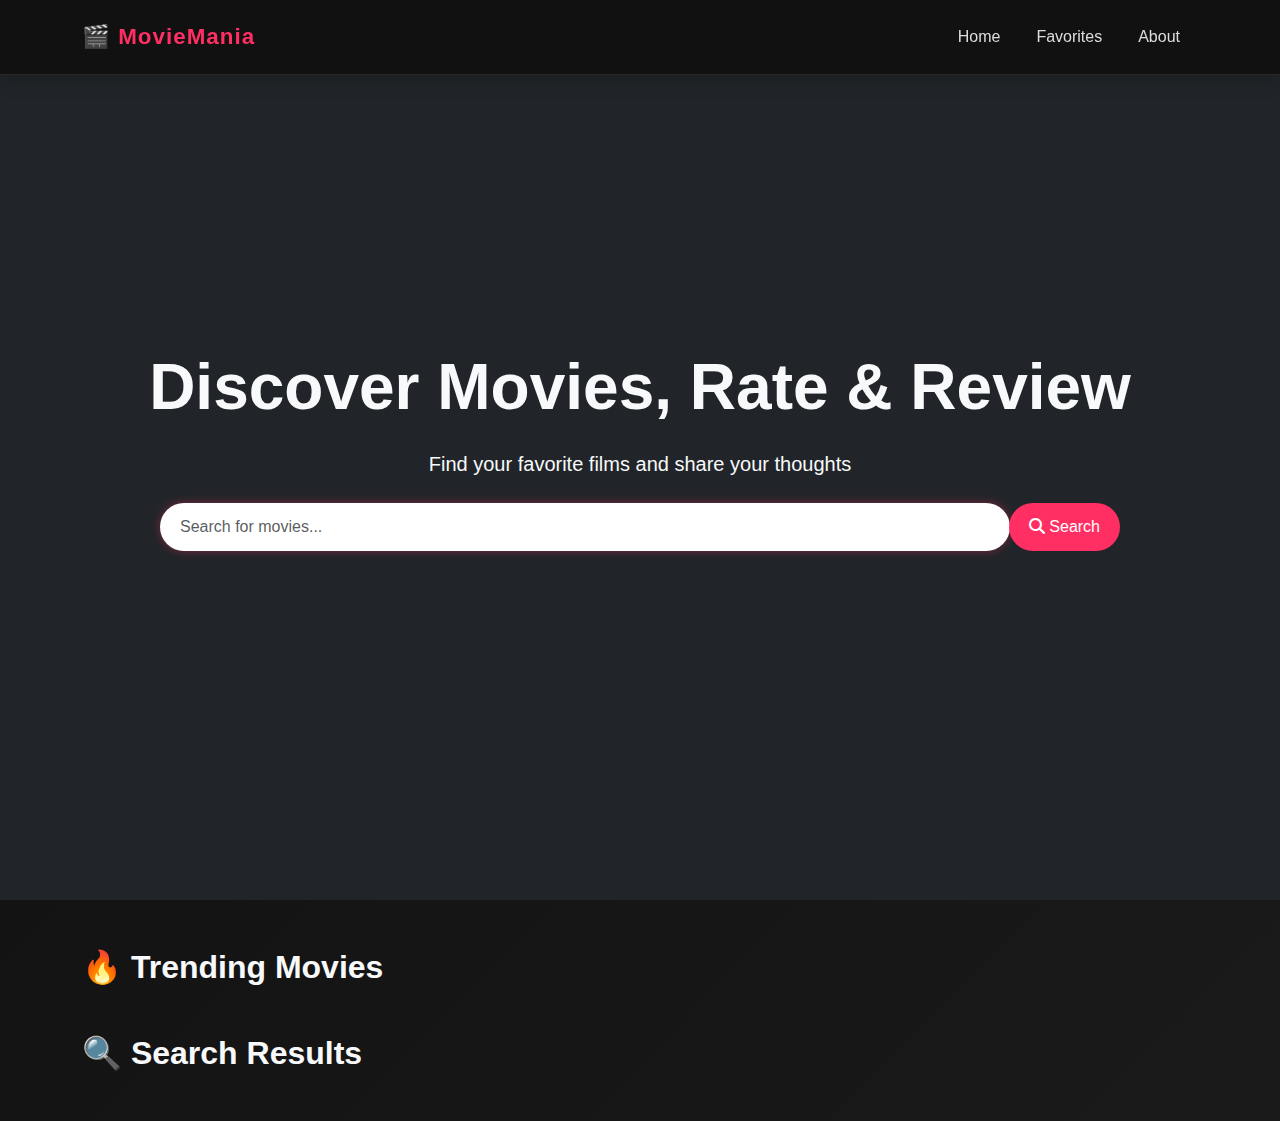
<file: index.html>
<!DOCTYPE html>
<html lang="en">
<head>
  <meta charset="UTF-8">
  <meta name="viewport" content="width=device-width, initial-scale=1.0">
  <title>MovieMania 🎬</title>

  <!-- Bootstrap CSS -->
  <link href="https://cdn.jsdelivr.net/npm/bootstrap@5.3.3/dist/css/bootstrap.min.css" rel="stylesheet">

  <!-- Font Awesome -->
  <link rel="stylesheet" href="https://cdnjs.cloudflare.com/ajax/libs/font-awesome/6.4.0/css/all.min.css">

  <!-- Custom CSS -->
  <link rel="stylesheet" href="style.css">
</head>
<body class="bg-dark text-light">

  <!-- Navbar -->
  <nav class="navbar navbar-expand-lg navbar-dark bg-black fixed-top shadow">
    <div class="container">
      <a class="navbar-brand fw-bold" href="index.html">🎬 MovieMania</a>
      <button class="navbar-toggler" type="button" data-bs-toggle="collapse" data-bs-target="#navbarNav">
        <span class="navbar-toggler-icon"></span>
      </button>
      <div class="collapse navbar-collapse" id="navbarNav">
        <ul class="navbar-nav ms-auto">
          <li class="nav-item"><a class="nav-link" href="index.html">Home</a></li>
          <li class="nav-item"><a class="nav-link" href="favorites.html">Favorites</a></li>
          <li class="nav-item"><a class="nav-link" href="about.html">About</a></li>
        </ul>
      </div>
    </div>
  </nav>

  <!-- Hero Section -->
  <header class="vh-100 d-flex flex-column justify-content-center align-items-center text-center bg-dark text-light">
    <h1 class="display-3 fw-bold mb-4">Discover Movies, Rate & Review</h1>
    <p class="lead mb-4">Find your favorite films and share your thoughts</p>
    <div class="input-group w-75 w-md-50">
      <input type="text" id="searchInput" class="form-control" placeholder="Search for movies...">
      <button class="btn btn-danger" id="searchBtn"><i class="fas fa-search"></i> Search</button>
    </div>
  </header>

  <!-- Trending Movies -->
  <section class="container my-5">
    <h2 class="mb-4">🔥 Trending Movies</h2>
    <div id="trendingMovies" class="row g-4">
      <!-- Trending movies will appear here -->
    </div>
  </section>

  <!-- Search Results -->
  <section class="container my-5">
    <h2 class="mb-4">🔍 Search Results</h2>
    <div id="movieResults" class="row g-4">
      <!-- Movie cards will appear here -->
    </div>
  </section>

  <!-- Bootstrap JS -->
  <script src="https://cdn.jsdelivr.net/npm/bootstrap@5.3.3/dist/js/bootstrap.bundle.min.js"></script>
  <!-- Custom JS -->
  <script src="script.js"></script>
</body>
</html>
</file>
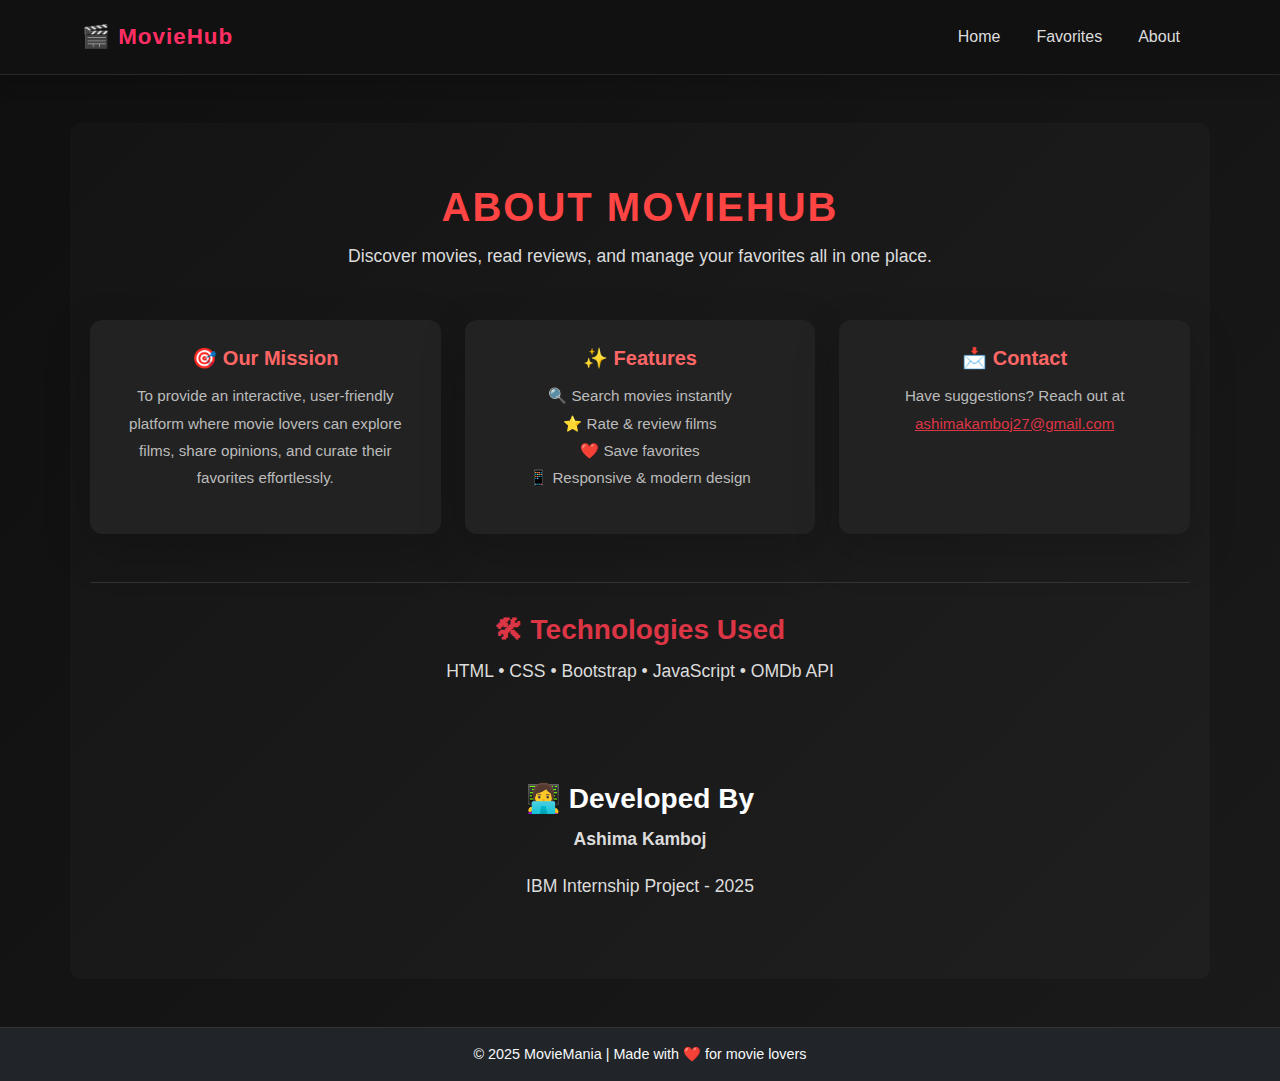
<file: about.html>
<!DOCTYPE html>
<html lang="en">
<head>
  <meta charset="UTF-8">
  <meta name="viewport" content="width=device-width, initial-scale=1.0">
  <title>About - MovieHub</title>
  <link href="https://cdn.jsdelivr.net/npm/bootstrap@5.3.3/dist/css/bootstrap.min.css" rel="stylesheet">
  <link rel="stylesheet" href="style.css">
</head>
<body>
  <!-- Navbar -->
  <nav class="navbar navbar-expand-lg navbar-dark bg-dark shadow">
    <div class="container">
      <a class="navbar-brand fw-bold text-danger" href="index.html">🎬 MovieHub</a>
      <button class="navbar-toggler" type="button" data-bs-toggle="collapse" data-bs-target="#navbarNav">
        <span class="navbar-toggler-icon"></span>
      </button>
      <div class="collapse navbar-collapse" id="navbarNav">
        <ul class="navbar-nav ms-auto">
          <li class="nav-item"><a class="nav-link" href="index.html">Home</a></li>
          <li class="nav-item"><a class="nav-link" href="favorites.html">Favorites</a></li>
          <li class="nav-item"><a class="nav-link active" href="about.html">About</a></li>
        </ul>
      </div>
    </div>
  </nav>

  <!-- About Section -->
  <section class="about-section container mt-5">
    <div class="text-center mb-5">
      <h2>About MovieHub</h2>
      <p>Discover movies, read reviews, and manage your favorites all in one place.</p>
    </div>

    <div class="row g-4">
      <div class="col-md-4">
        <div class="card h-100 shadow-lg">
          <div class="card-body text-center">
            <h5>🎯 Our Mission</h5>
            <p>To provide an interactive, user-friendly platform where movie lovers can explore films, share opinions, and curate their favorites effortlessly.</p>
          </div>
        </div>
      </div>

      <div class="col-md-4">
        <div class="card h-100 shadow-lg">
          <div class="card-body text-center">
            <h5>✨ Features</h5>
            <p>🔍 Search movies instantly<br>⭐ Rate & review films<br>❤️ Save favorites<br>📱 Responsive & modern design</p>
          </div>
        </div>
      </div>

      <div class="col-md-4">
        <div class="card h-100 shadow-lg">
          <div class="card-body text-center">
            <h5>📩 Contact</h5>
            <p>Have suggestions? Reach out at <a href="mailto:ashimakamboj27@gmail.com" class="text-danger">ashimakamboj27@gmail.com</a></p>
          </div>
        </div>
      </div>
    </div>

    <!-- Technologies -->
    <div class="tech-section text-center mt-5">
      <h3 class="text-danger">🛠 Technologies Used</h3>
      <p>HTML • CSS • Bootstrap • JavaScript • OMDb API</p>
    </div>



    <!-- Credits -->
    <div class="text-center mt-5">
      <h3>👩‍💻 Developed By</h3>
      <p class="fw-bold">Ashima Kamboj</p>
      <p>IBM Internship Project - 2025</p>
    </div>
  </section>

  <!-- Footer -->
  <footer class="footer bg-dark text-center py-3 mt-5">
    <p class="mb-0 text-light">© 2025 MovieMania | Made with ❤️ for movie lovers</p>
  </footer>

  <script src="https://cdn.jsdelivr.net/npm/bootstrap@5.3.3/dist/js/bootstrap.bundle.min.js"></script>
</body>
</html>
</file>
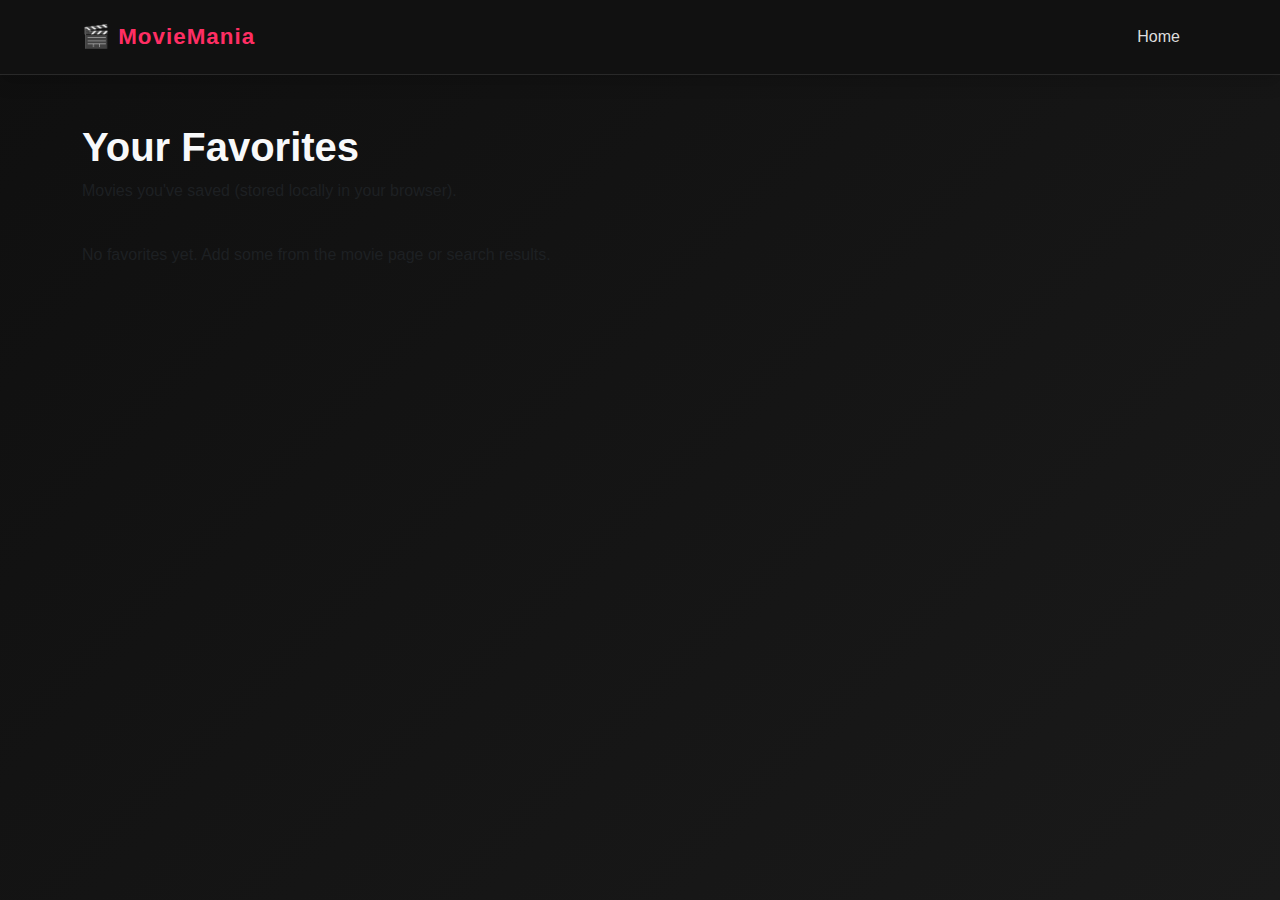
<file: favorites.html>
<!DOCTYPE html>
<html lang="en">
<head>
  <meta charset="utf-8" />
  <meta name="viewport" content="width=device-width,initial-scale=1" />
  <title>Favorites - MovieMania</title>

  <link href="https://cdn.jsdelivr.net/npm/bootstrap@5.3.3/dist/css/bootstrap.min.css" rel="stylesheet">
  <link rel="stylesheet" href="https://cdnjs.cloudflare.com/ajax/libs/font-awesome/6.4.0/css/all.min.css">
  <link rel="stylesheet" href="style.css">
</head>
<body class="bg-dark text-light">

  <nav class="navbar navbar-expand-lg navbar-dark bg-black shadow">
    <div class="container">
      <a class="navbar-brand fw-bold" href="index.html">🎬 MovieMania</a>
      <div class="collapse navbar-collapse">
        <ul class="navbar-nav ms-auto">
          <li class="nav-item"><a class="nav-link" href="index.html">Home</a></li>
        </ul>
      </div>
    </div>
  </nav>

  <main class="container my-5">
    <h1>Your Favorites</h1>
    <p class="text-muted">Movies you've saved (stored locally in your browser).</p>

    <div id="favoritesGrid" class="row g-4 mt-3"></div>
  </main>

  <script>
    const favoritesGrid = document.getElementById('favoritesGrid');
    const apiKey = "2296f008";
    const apiUrl = "https://www.omdbapi.com/";

    function getFavorites() {
      return JSON.parse(localStorage.getItem('favorites') || '[]');
    }
    function saveFavorites(arr) {
      localStorage.setItem('favorites', JSON.stringify(arr));
    }

    async function loadFavorites() {
      const fav = getFavorites();
      if (!fav.length) {
        favoritesGrid.innerHTML = '<p class="text-muted">No favorites yet. Add some from the movie page or search results.</p>';
        return;
      }
      favoritesGrid.innerHTML = '<p class="text-center text-muted">Loading favorites...</p>';
      favoritesGrid.innerHTML = '';
      for (let id of fav) {
        try {
          const res = await fetch(`${apiUrl}?i=${id}&apikey=${apiKey}`);
          const data = await res.json();
          if (data.Response === "True") {
            const col = document.createElement('div');
            col.className = 'col-md-3 col-sm-6';
            col.innerHTML = `
              <div class="card bg-black text-light h-100 shadow">
                <img src="${data.Poster !== 'N/A' ? data.Poster : 'https://via.placeholder.com/300x450?text=No+Image'}" class="card-img-top" alt="${data.Title}">
                <div class="card-body d-flex flex-column">
                  <h5 class="card-title">${data.Title}</h5>
                  <p class="card-text">Year: ${data.Year}</p>
                  <div class="mt-auto d-flex gap-2">
                    <a href="movie.html?id=${data.imdbID}" class="btn btn-sm btn-danger w-100">View</a>
                    <button class="btn btn-sm btn-outline-danger removeBtn">Remove</button>
                  </div>
                </div>
              </div>
            `;
            col.querySelector('.removeBtn').addEventListener('click', () => {
              removeFavorite(data.imdbID);
            });
            favoritesGrid.appendChild(col);
          }
        } catch (err) {
          console.error(err);
        }
      }
    }

    function removeFavorite(id) {
      const fav = getFavorites();
      const idx = fav.indexOf(id);
      if (idx !== -1) {
        fav.splice(idx,1);
        saveFavorites(fav);
        loadFavorites();
      }
    }

    loadFavorites();
  </script>

  <script src="https://cdn.jsdelivr.net/npm/bootstrap@5.3.3/dist/js/bootstrap.bundle.min.js"></script>
</body>
</html>
</file>
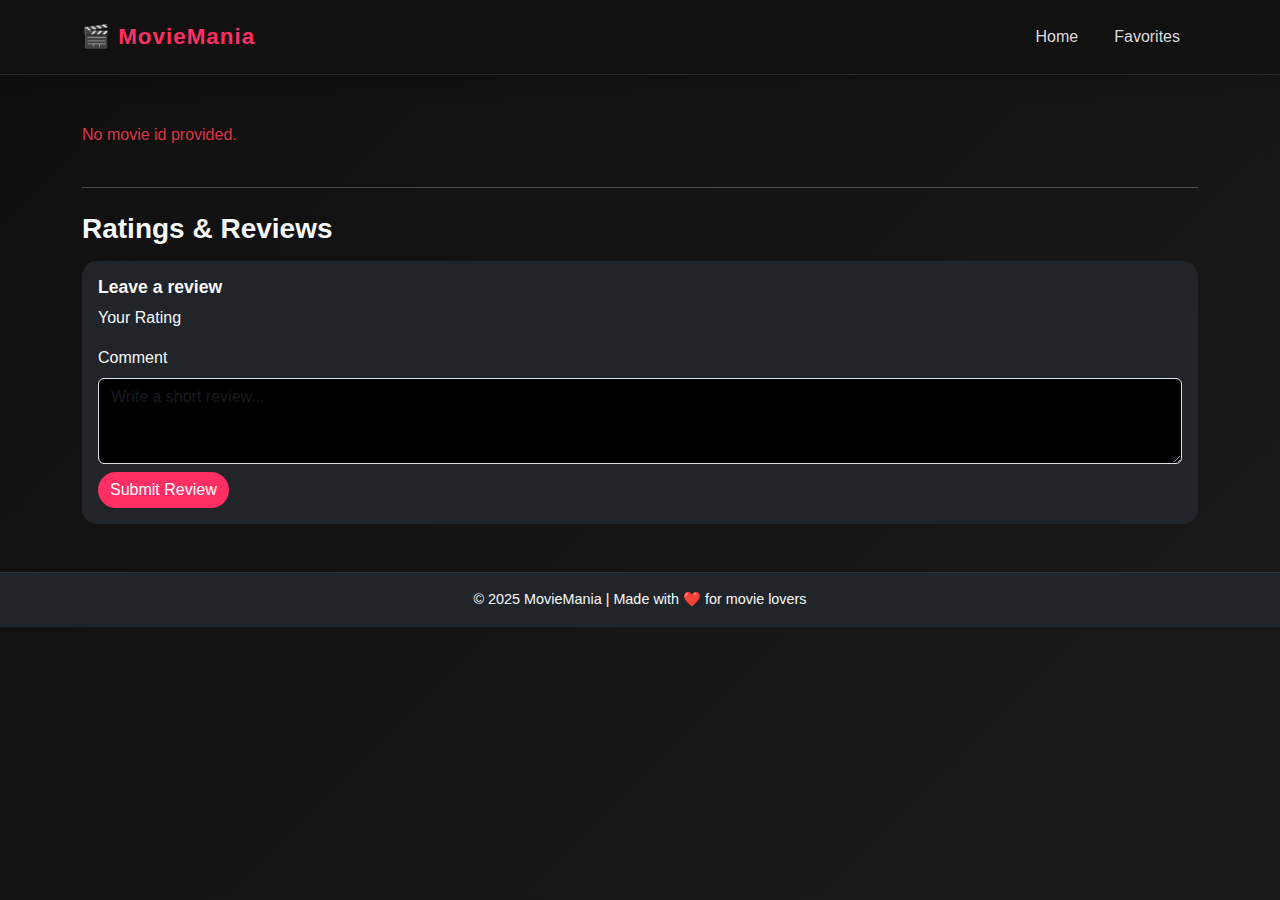
<file: movie.html>
<!DOCTYPE html>
<html lang="en">
<head>
  <meta charset="utf-8" />
  <meta name="viewport" content="width=device-width,initial-scale=1" />
  <title>Movie Details - MovieMania</title>

  <!-- Bootstrap CSS -->
  <link href="https://cdn.jsdelivr.net/npm/bootstrap@5.3.3/dist/css/bootstrap.min.css" rel="stylesheet">
  <link rel="stylesheet" href="https://cdnjs.cloudflare.com/ajax/libs/font-awesome/6.4.0/css/all.min.css">
  <link rel="stylesheet" href="style.css">
</head>
<body class="bg-dark text-light">

  <!-- Navbar -->
  <nav class="navbar navbar-expand-lg navbar-dark bg-black shadow">
    <div class="container">
      <a class="navbar-brand fw-bold" href="index.html">🎬 MovieMania</a>
      <button class="navbar-toggler" type="button" data-bs-toggle="collapse" data-bs-target="#nav">
        <span class="navbar-toggler-icon"></span>
      </button>
      <div class="collapse navbar-collapse" id="nav">
        <ul class="navbar-nav ms-auto">
          <li class="nav-item"><a class="nav-link" href="index.html">Home</a></li>
          <li class="nav-item"><a class="nav-link" href="favorites.html">Favorites</a></li>
        </ul>
      </div>
    </div>
  </nav>

  <main class="container my-5">
    <div id="movieArea" class="row g-4">
      <!-- Movie details will be injected here -->
    </div>

    <hr class="my-4">

    <!-- Reviews -->
    <section id="reviewsSection" class="mt-4">
      <h3>Ratings & Reviews</h3>

      <!-- Average rating display -->
      <div id="avgRating" class="mb-3"></div>

      <!-- Review form -->
      <div class="card bg-dark text-light mb-4">
        <div class="card-body">
          <h5 class="card-title">Leave a review</h5>
          <div class="mb-2">
            <label class="form-label">Your Rating</label>
            <div id="starInput" class="mb-2">
              <!-- star controls will be injected here -->
            </div>
          </div>
          <div class="mb-2">
            <label for="reviewText" class="form-label">Comment</label>
            <textarea id="reviewText" rows="3" class="form-control bg-black text-light" placeholder="Write a short review..."></textarea>
          </div>
          <button id="submitReview" class="btn btn-danger">Submit Review</button>
        </div>
      </div>

      <!-- Reviews list -->
      <div id="reviewsList"></div>
    </section>
  </main>

  <!-- Bootstrap JS -->
  <script src="https://cdn.jsdelivr.net/npm/bootstrap@5.3.3/dist/js/bootstrap.bundle.min.js"></script>

  <!-- Movie page JS -->
  <script>
    // ======= CONFIG =======
    const apiKey = "2296f008"; // your OMDb key
    const apiUrl = "https://www.omdbapi.com/";

    // ======= HELPERS =======
    function qs(name) {
      const url = new URL(location.href);
      return url.searchParams.get(name);
    }

    function getFavorites() {
      return JSON.parse(localStorage.getItem('favorites') || '[]');
    }
    function saveFavorites(arr) {
      localStorage.setItem('favorites', JSON.stringify(arr));
    }

    function getReviewsStore() {
      // stored as object { imdbID: [ {rating, comment, timestamp} ] }
      return JSON.parse(localStorage.getItem('reviews') || '{}');
    }
    function saveReviewsStore(store) {
      localStorage.setItem('reviews', JSON.stringify(store));
    }

    // ======= PAGE LOGIC =======
    const imdbID = qs('id');
    const movieArea = document.getElementById('movieArea');
    const avgRatingEl = document.getElementById('avgRating');
    const reviewsList = document.getElementById('reviewsList');
    const reviewText = document.getElementById('reviewText');
    const starInput = document.getElementById('starInput');
    let selectedRating = 5;

    if (!imdbID) {
      movieArea.innerHTML = '<p class="text-danger">No movie id provided.</p>';
      throw new Error('No imdb id in url');
    }

    async function fetchMovieDetails(id) {
      movieArea.innerHTML = `<p class="text-center">Loading movie details...</p>`;
      try {
        const res = await fetch(`${apiUrl}?i=${id}&apikey=${apiKey}&plot=full`);
        const data = await res.json();

        if (data.Response === "False") {
          movieArea.innerHTML = `<p class="text-danger">${data.Error}</p>`;
          return;
        }

        renderMovie(data);
        renderReviews();
      } catch (err) {
        console.error(err);
        movieArea.innerHTML = `<p class="text-danger">Error loading movie.</p>`;
      }
    }

    function renderMovie(m) {
      const isFav = getFavorites().includes(m.imdbID);
      movieArea.innerHTML = `
        <div class="col-md-4">
          <div class="card bg-black text-light h-100 shadow">
            <img src="${m.Poster !== "N/A" ? m.Poster : 'https://via.placeholder.com/400x600?text=No+Image'}" class="card-img-top" alt="${m.Title}">
          </div>
        </div>
        <div class="col-md-8">
          <h1 class="fw-bold">${m.Title} <small class="text-muted">(${m.Year})</small></h1>
          <p class="mb-1"><strong>Genre:</strong> ${m.Genre}</p>
          <p class="mb-1"><strong>Runtime:</strong> ${m.Runtime}</p>
          <p class="mb-1"><strong>Director:</strong> ${m.Director}</p>
          <p class="mb-1"><strong>Actors:</strong> ${m.Actors}</p>
          <p class="mb-3"><strong>IMDB Rating:</strong> ${m.imdbRating} / 10</p>
          <p>${m.Plot}</p>

          <div class="d-flex gap-2 mt-3">
            <button id="favBtn" class="btn ${isFav ? 'btn-outline-danger' : 'btn-danger'}">
              <i class="fa${isFav ? 's' : 'r'} fa-heart"></i> ${isFav ? 'Remove from Favorites' : 'Add to Favorites'}
            </button>
            <a class="btn btn-secondary" href="index.html"><i class="fas fa-arrow-left"></i> Back</a>
          </div>
        </div>
      `;

      document.getElementById('favBtn').addEventListener('click', () => toggleFavorite(m.imdbID));
    }

    function toggleFavorite(id) {
      const fav = getFavorites();
      const idx = fav.indexOf(id);
      if (idx === -1) {
        fav.push(id);
        saveFavorites(fav);
        alert('Added to Favorites ❤️');
      } else {
        fav.splice(idx,1);
        saveFavorites(fav);
        alert('Removed from Favorites');
      }
      fetchMovieDetails(id); // re-render to update button state
    }

    // ======= Reviews UI =======
    function makeStarButtons(container, onSelect, initial = 5) {
      container.innerHTML = '';
      for (let i = 1; i <= 5; i++) {
        const btn = document.createElement('i');
        btn.className = `fa-star fa-lg me-1 star-btn pointer ${i <= initial ? 'fas' : 'far'}`;
        btn.dataset.value = i;
        btn.style.cursor = 'pointer';
        btn.addEventListener('mouseenter', () => highlightStars(container, i));
        btn.addEventListener('mouseleave', () => highlightStars(container, selectedRating));
        btn.addEventListener('click', () => {
          selectedRating = i;
          highlightStars(container, selectedRating);
          onSelect && onSelect(selectedRating);
        });
        container.appendChild(btn);
      }
      highlightStars(container, initial);
    }

    function highlightStars(container, upto) {
      const stars = container.querySelectorAll('.star-btn');
      stars.forEach(s => {
        s.classList.toggle('fas', Number(s.dataset.value) <= upto);
        s.classList.toggle('far', Number(s.dataset.value) > upto);
      });
    }

    function renderReviews() {
      const store = getReviewsStore();
      const list = store[imdbID] || [];

      // average rating
      const avg = list.length ? (list.reduce((a,b)=>a+b.rating,0) / list.length) : 0;
      avgRatingEl.innerHTML = avg ? `<strong>Average Rating:</strong> ${avg.toFixed(1)} / 5 &nbsp; ${renderStarsInline(avg)}` : `<em>No ratings yet</em>`;

      // reviews list
      if (!list.length) {
        reviewsList.innerHTML = `<p class="text-muted">Be the first to review this movie.</p>`;
        return;
      }
      reviewsList.innerHTML = '';
      list.slice().reverse().forEach(r => {
        const card = document.createElement('div');
        card.className = 'card bg-black text-light mb-3 shadow-sm';
        card.innerHTML = `
          <div class="card-body">
            <div class="d-flex justify-content-between">
              <div>${renderStarsInline(r.rating)} <small class="text-muted ms-2">${new Date(r.timestamp).toLocaleString()}</small></div>
            </div>
            <p class="mt-2 mb-0">${escapeHtml(r.comment)}</p>
          </div>
        `;
        reviewsList.appendChild(card);
      });
    }

    function renderStarsInline(n) {
      // render up to 5 stars where n can be decimal
      const full = Math.floor(n);
      const frac = n - full;
      let html = '';
      for (let i = 0; i < full; i++) html += '<i class="fas fa-star text-warning"></i>';
      if (frac >= 0.5) html += '<i class="fas fa-star-half-alt text-warning"></i>';
      for (let i = full + (frac >= 0.5 ? 1 : 0); i < 5; i++) html += '<i class="far fa-star text-warning"></i>';
      return html;
    }

    function escapeHtml(s) {
      if (!s) return '';
      return s.replace(/[&<>"']/g, function(m){ return ({'&':'&amp;','<':'&lt;','>':'&gt;','"':'&quot;',"'":'&#39;'})[m]; });
    }

    // initialize star input
    makeStarButtons(starInput, (r)=> { selectedRating = r; }, 5);

    document.getElementById('submitReview').addEventListener('click', () => {
      const comment = reviewText.value.trim();
      if (!comment) {
        alert('Please enter a short comment.');
        return;
      }
      const store = getReviewsStore();
      store[imdbID] = store[imdbID] || [];
      store[imdbID].push({
        rating: Number(selectedRating),
        comment,
        timestamp: Date.now()
      });
      saveReviewsStore(store);
      reviewText.value = '';
      selectedRating = 5;
      makeStarButtons(starInput, null, 5);
      renderReviews();
      alert('Thanks! Your review has been saved locally.');
    });

    // start
    fetchMovieDetails(imdbID);
  </script>
  <footer class="footer bg-dark text-center py-3 mt-5">
    <p class="mb-0 text-light">© 2025 MovieMania | Made with ❤️ for movie lovers</p>
  </footer>
</body>
</html>
</file>
<file: style.css>
/* ===== Global Styles ===== */
body {
  background: linear-gradient(135deg, #0f0f0f, #1a1a1a);
  font-family: 'Poppins', sans-serif;
  color: #fff;
  min-height: 100vh;
}

h1, h2, h3, h4, h5 {
  font-weight: 600;
}

/* ===== Navbar ===== */
.navbar {
  background: #111 !important;
  padding: 15px 30px;
  border-bottom: 1px solid rgba(255, 255, 255, 0.1);
}

.navbar-brand {
  font-weight: 700;
  font-size: 1.4rem;
  color: #ff2e63 !important;
  letter-spacing: 1px;
}

.navbar-nav .nav-link {
  color: #ddd !important;
  margin: 0 10px;
  transition: 0.3s;
}

.navbar-nav .nav-link:hover {
  color: #ff2e63 !important;
}

/* ===== Search Section ===== */
#searchInput {
  border-radius: 25px;
  padding: 12px 20px;
  border: none;
  outline: none;
  box-shadow: 0 0 10px rgba(255, 46, 99, 0.4);
}

#searchBtn {
  border-radius: 25px;
  padding: 10px 20px;
  background: #ff2e63;
  border: none;
  transition: all 0.3s;
}

#searchBtn:hover {
  background: #e6004c;
  transform: scale(1.05);
}

/* ===== Movie Cards ===== */
.card {
  border: none;
  border-radius: 15px;
  overflow: hidden;
  transform: scale(1);
  transition: transform 0.3s ease, box-shadow 0.3s ease;
}

.card:hover {
  transform: scale(1.05);
  box-shadow: 0px 10px 25px rgba(0, 0, 0, 0.6);
}

.card img {
  height: 350px;
  object-fit: cover;
}

.card-title {
  font-size: 1.1rem;
  font-weight: 600;
}

.card-text {
  color: #aaa;
}

.btn {
  border-radius: 25px;
}

.btn-danger {
  background-color: #ff2e63 !important;
  border: none;
  transition: all 0.3s ease;
}

.btn-danger:hover {
  background-color: #e6004c !important;
  transform: translateY(-2px);
}

/* Favorite Button (heart) */
.favBtn {
  border-radius: 50%;
  width: 45px;
  height: 45px;
  display: flex;
  align-items: center;
  justify-content: center;
}

.favBtn i {
  font-size: 18px;
}

/* ===== Animations ===== */
.fade-in {
  animation: fadeInUp 0.7s ease forwards;
}

@keyframes fadeInUp {
  0% {
    opacity: 0;
    transform: translateY(20px);
  }
  100% {
    opacity: 1;
    transform: translateY(0);
  }
}

/* ===== Footer ===== */
footer {
  background: #111;
  color: #aaa;
  padding: 20px 0;
  text-align: center;
  font-size: 0.9rem;
  margin-top: 40px;
  border-top: 1px solid rgba(255, 255, 255, 0.1);
}

footer a {
  color: #ff2e63;
  text-decoration: none;
}

footer a:hover {
  text-decoration: underline;
}

/* ===== About Page Styling ===== */
.about-section {
    padding: 60px 20px;
    background: linear-gradient(135deg, #141414, #1f1f1f);
    border-radius: 12px;
    animation: fadeIn 1s ease-in-out;
}

.about-section h2 {
    font-size: 2.5rem;
    font-weight: bold;
    color: #ff4444;
    margin-bottom: 10px;
    text-transform: uppercase;
    letter-spacing: 2px;
}

.about-section p {
    font-size: 1.1rem;
    color: #dcdcdc;
    line-height: 1.8;
}

/* Cards */
.about-section .card {
    background: #222;
    border: none;
    border-radius: 12px;
    transition: transform 0.3s, box-shadow 0.3s;
    padding: 10px;
}

.about-section .card:hover {
    transform: translateY(-8px);
    box-shadow: 0 0 20px rgba(255, 0, 0, 0.4);
}

.about-section .card-body h5 {
    color: #ff6666;
    font-weight: bold;
    margin-bottom: 12px;
}

.about-section .card-body p {
    font-size: 0.95rem;
    color: #bbb;
}

/* Tech Section */
.tech-section {
    padding: 30px;
    color: #ccc;
    border-top: 1px solid #333;
}
.tech-section h3 {
    font-weight: bold;
    margin-bottom: 10px;
}

/* Testimonials */
.testimonials blockquote {
    background: #222;
    border-left: 5px solid #ff4444;
    padding: 15px;
    border-radius: 10px;
}

/* Future Section */
.future-section ul {
    list-style: none;
    padding-left: 0;
}
.future-section li {
    margin: 8px 0;
    font-size: 1rem;
    color: #bbb;
}

/* Footer */
.footer {
    background: #111;
    border-top: 1px solid #333;
}
.footer p {
    color: #aaa;
    font-size: 0.9rem;
    margin: 0;
}

/* Animations */
@keyframes fadeIn {
    from { opacity: 0; transform: translateY(20px); }
    to { opacity: 1; transform: translateY(0); }
}
</file>
